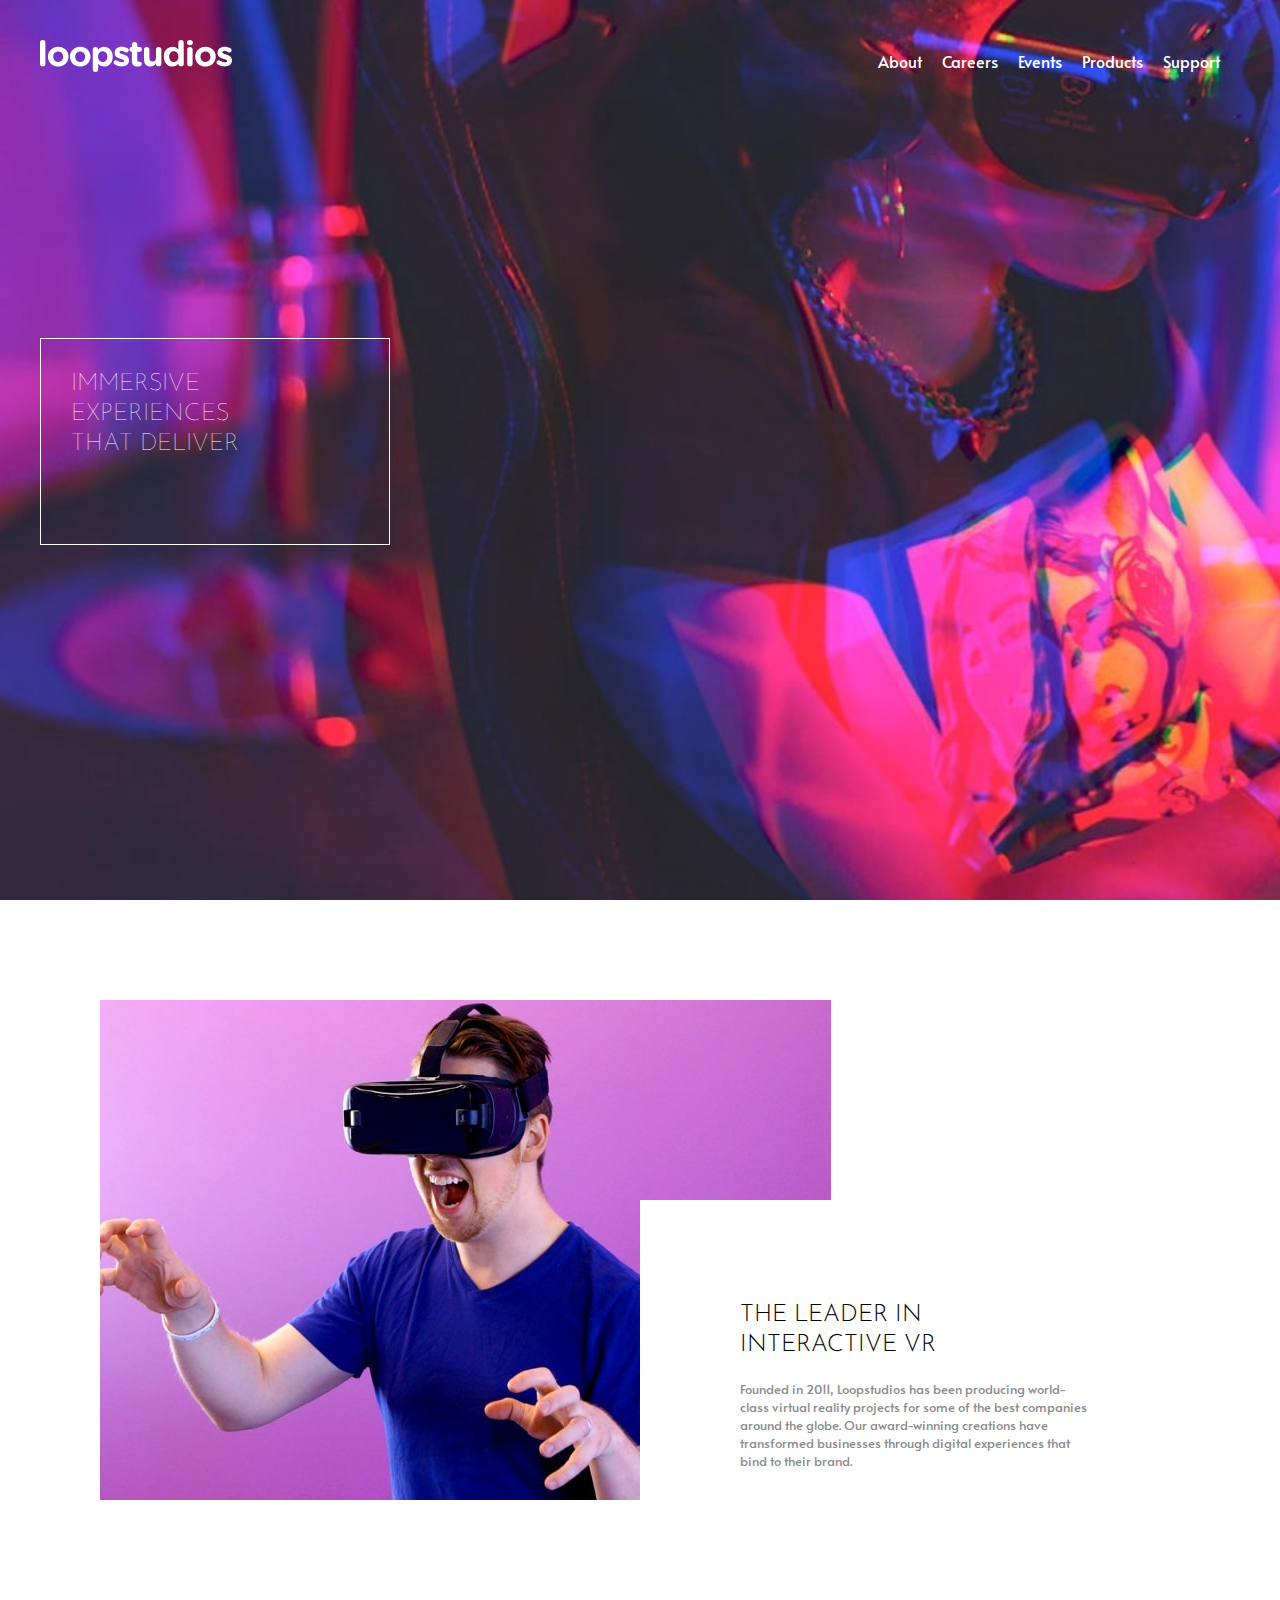
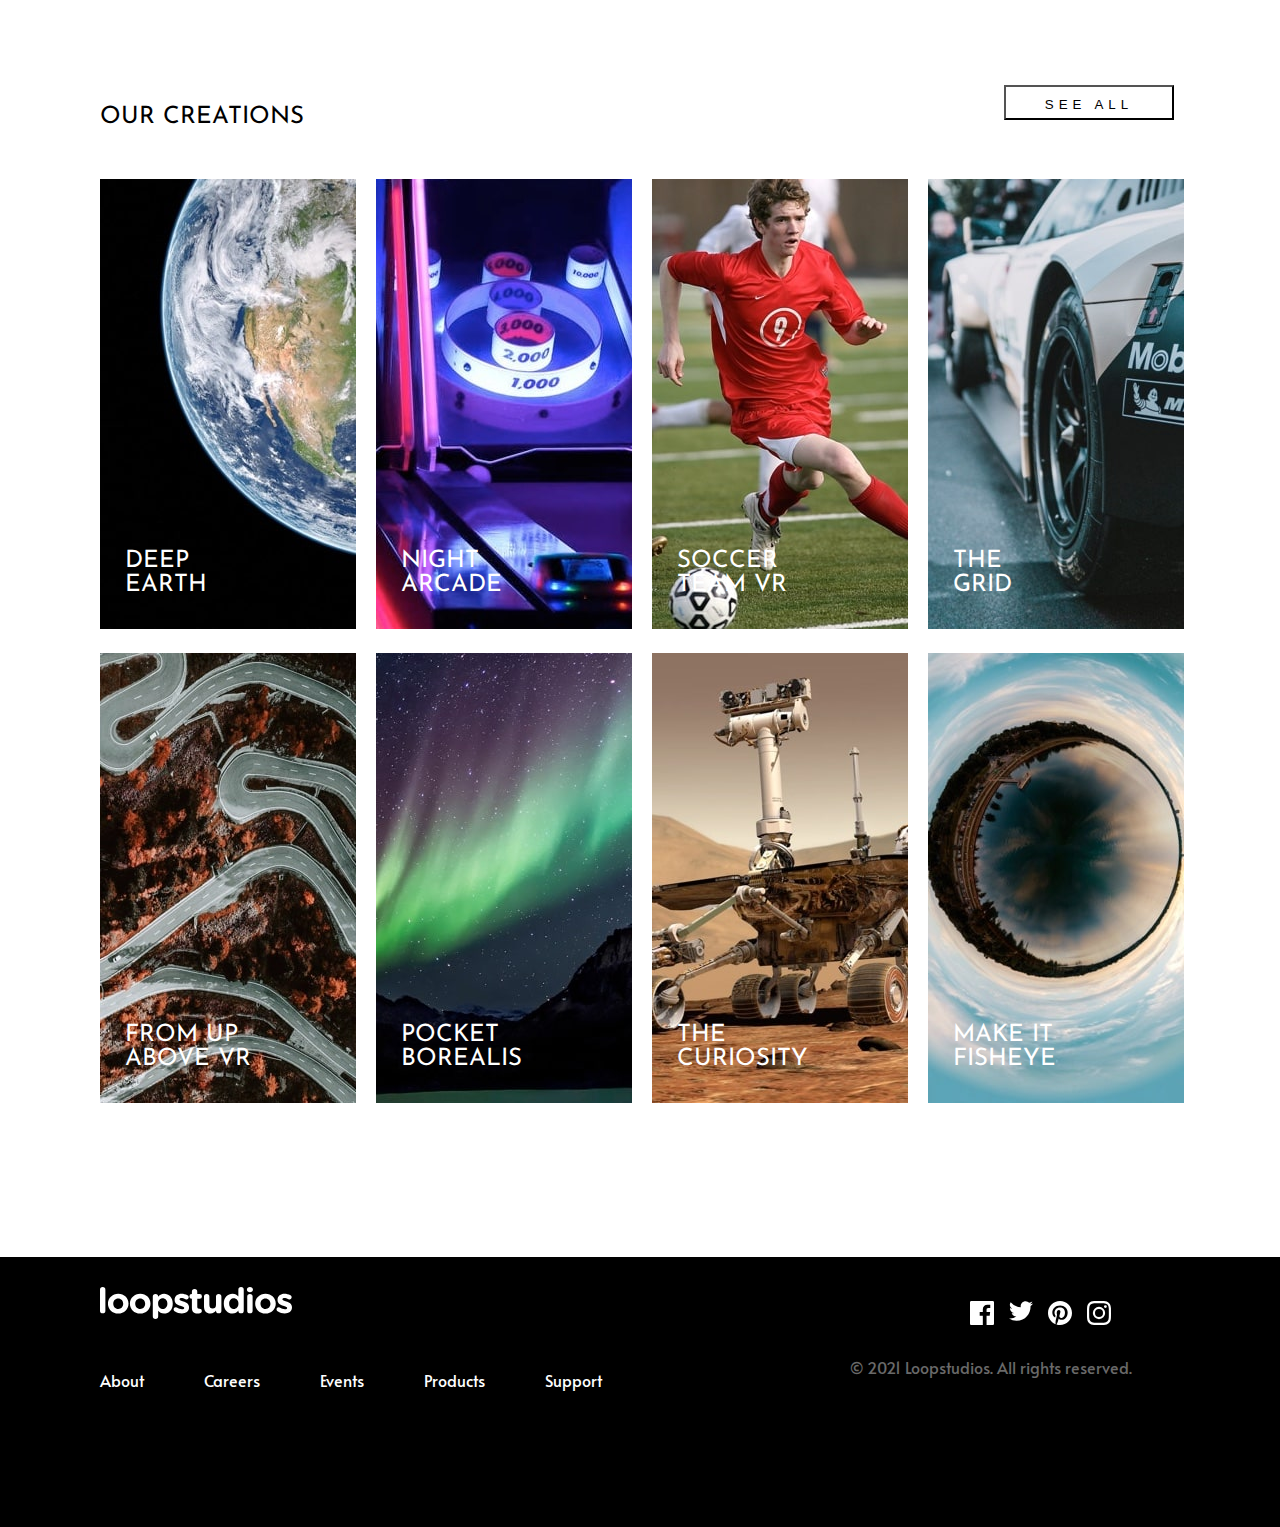
<file: index.html>
<!DOCTYPE html>
<html lang="en">
<head>
    <meta charset="UTF-8">
    <meta http-equiv="X-UA-Compatible" content="IE=edge">
    <meta name="viewport" content="width=device-width, initial-scale=1.0">
    <title>index</title>
    <link rel="stylesheet" href="./pages/styles.css" />
    <link rel="preconnect" href="https://fonts.googleapis.com">
    <link rel="preconnect" href="https://fonts.gstatic.com" crossorigin>
    <link href="https://fonts.googleapis.com/css2?family=Alata&family=Barlow:wght@400;500;900&family=Fraunces:opsz,wght@9..144,700;9..144,800;9..144,900&family=Public+Sans:wght@300;500;600&display=swap" rel="stylesheet">
    <link rel="preconnect" href="https://fonts.googleapis.com">
    <link rel="preconnect" href="https://fonts.gstatic.com" crossorigin>
    <link href="https://fonts.googleapis.com/css2?family=Alata&family=Barlow:wght@400;500;900&family=Fraunces:opsz,wght@9..144,700;9..144,800;9..144,900&family=Josefin+Sans:wght@300&family=Public+Sans:wght@300;500;600&display=swap" rel="stylesheet">
</head>
<body>
    <header>
        <nav>
            <div>
                <img src="./images/logo.svg"/>
            </div>
            <div class="menu">
                <img src="./images/icon-hamburger.svg" />
            </div>
            <ul>
                <li>
                    <a href="About.html">About</a>
                </li>
                <li>
                    <a href="Careers.html">Careers</a>
                </li>
                <li>
                    <a href="Events.html">Events</a>
                </li>
                <li>
                    <a href="Products.html">Products</a>
                </li>
                <li>
                    <a href="support.html">Support</a>
                </li>
            </ul>
    </nav>
        <div class="header-paragraph">
            <h2>IMMERSIVE<br>EXPERIENCES<br>THAT DELIVER<br></h2>
        </div>
    </header>
    <main>
        <div class="box-container">
            <div class="box1">
                <picture>
                <source media="(min-width: 720px)" 
                srcset="./images/desktop/image-interactive.jpg" />

                <img src="./images/mobile/image-interactive.jpg" id="box1-img"/>
            </picture>
            </div>

            <div class="box2">
                <h2>THE LEADER IN <br> INTERACTIVE VR</h2>
                <p>Founded in 2011, Loopstudios has been producing world-class virtual reality 
                    projects for some of the best companies around the globe. Our award-winning 
                    creations have transformed businesses through digital experiences that bind 
                    to their brand.
                </p>

            </div>
        </div>
        <div class="gallery-header">
                <h2>OUR CREATIONS</h2>
                <button>
                    <a href="more.html">SEE ALL</a>
                </button>
            </div>
            
            <div class="gallery1">
                    <picture>
                    <h2>DEEP <br> EARTH</h2>    
                    <source media="(max-width: 720px)"
                     srcset="./images/mobile/image-deep-earth.jpg" />

                    <img src="./images/desktop/image-deep-earth.jpg" />     
            </picture>
            <picture>
                <h2>NIGHT <br> ARCADE</h2>  
                <source media="(max-width: 720px)"
                srcset="./images/mobile/image-night-arcade.jpg" />

                <img src="./images/desktop/image-night-arcade.jpg" />     
            </picture>
            <picture>
                <h2>SOCCER <br> TEAM VR</h2>  
                <source media="(max-width: 720px)"
                srcset="./images/mobile/image-soccer-team.jpg" />

                <img src="./images/desktop/image-soccer-team.jpg" />     
            </picture>
            <picture>
                <h2>THE <br> GRID</h2>  
                <source media="(max-width: 720px)"
                srcset="./images/mobile/image-grid.jpg" />

                <img src="./images/desktop/image-grid.jpg" />     
            </picture>
            </div>

            <div class="gallery2">
            <picture>
                    <h2>FROM UP <br> ABOVE VR</h2>  
                    <source media="(max-width: 720px)"
                    srcset="./images/mobile/image-from-above.jpg" />
    
                    <img src="./images/desktop/image-from-above.jpg" />     
            </picture>

            <picture>
                <h2>POCKET <br> BOREALIS</h2>  
                <source media="(min-width: 720px)"
                srcset="./images/desktop/image-pocket-borealis.jpg" />

                 <img src="./images/mobile/image-pocket-borealis.jpg" />     
            </picture>
            <picture>
                <h2>THE <br> CURIOSITY</h2>  
                <source media="(min-width: 720px)"
                srcset="./images/desktop/image-curiosity.jpg" />

                <img src="./images/mobile/image-curiosity.jpg" />     
            </picture>

            <picture>
                <h2>MAKE IT <br> FISHEYE</h2>  
                <source media="(min-width: 720px)"
                srcset="./images/desktop/image-fisheye.jpg" />

                <img src="./images/mobile/image-fisheye.jpg" />     
            </picture>
        </div>
        
        <footer class="footer">
            <div class="footer-logo">
                <img src="./images/logo.svg"/>
            </div>
            <div class="footer-links">
                <ul>
                    <li>
                        <a href="About.html">About</a>
                    </li>
                    <li>
                        <a href="Careers.html">Careers</a>
                    </li>
                    <li>
                        <a href="Events.html">Events</a>
                    </li>
                    <li>
                        <a href="Products.html">Products</a>
                    </li>
                    <li>
                        <a href="support.html">Support</a>
                    </li>
                </ul>
            </div>
            <div class= "footer-icons" >
                <div>
                <img src="./images/icon-facebook.svg" />
                </div>
                <div>
                    <img src="./images/icon-twitter.svg" />
                </div>
                <div>
                    <img src="./images/icon-pinterest.svg" />
                </div>    
                <div>
                    <img src="./images/icon-instagram.svg" />
                </div>        
            </div>
            <div class="footer-copyright">
              <h7>© 2021 Loopstudios. All rights reserved.</h7>
            </div>
        </footer>

    </main>
</body>
</html>
</file>
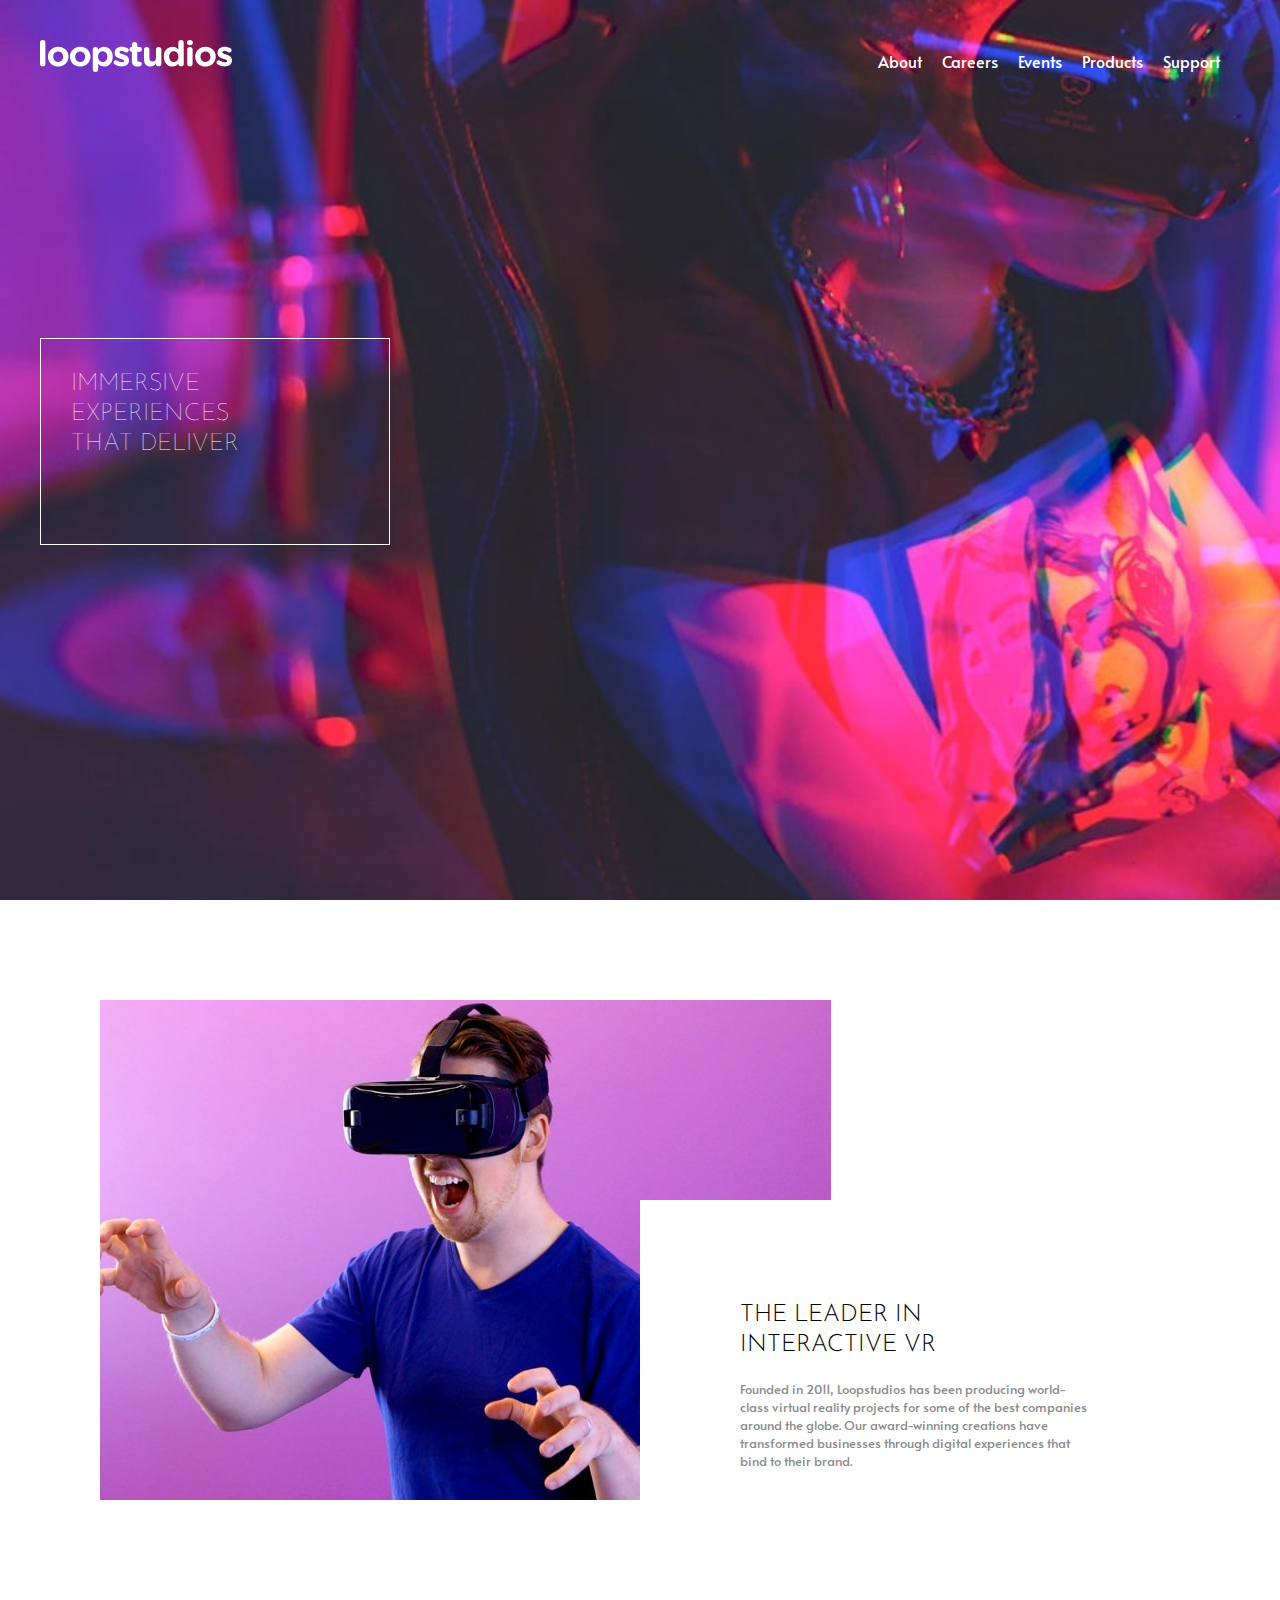
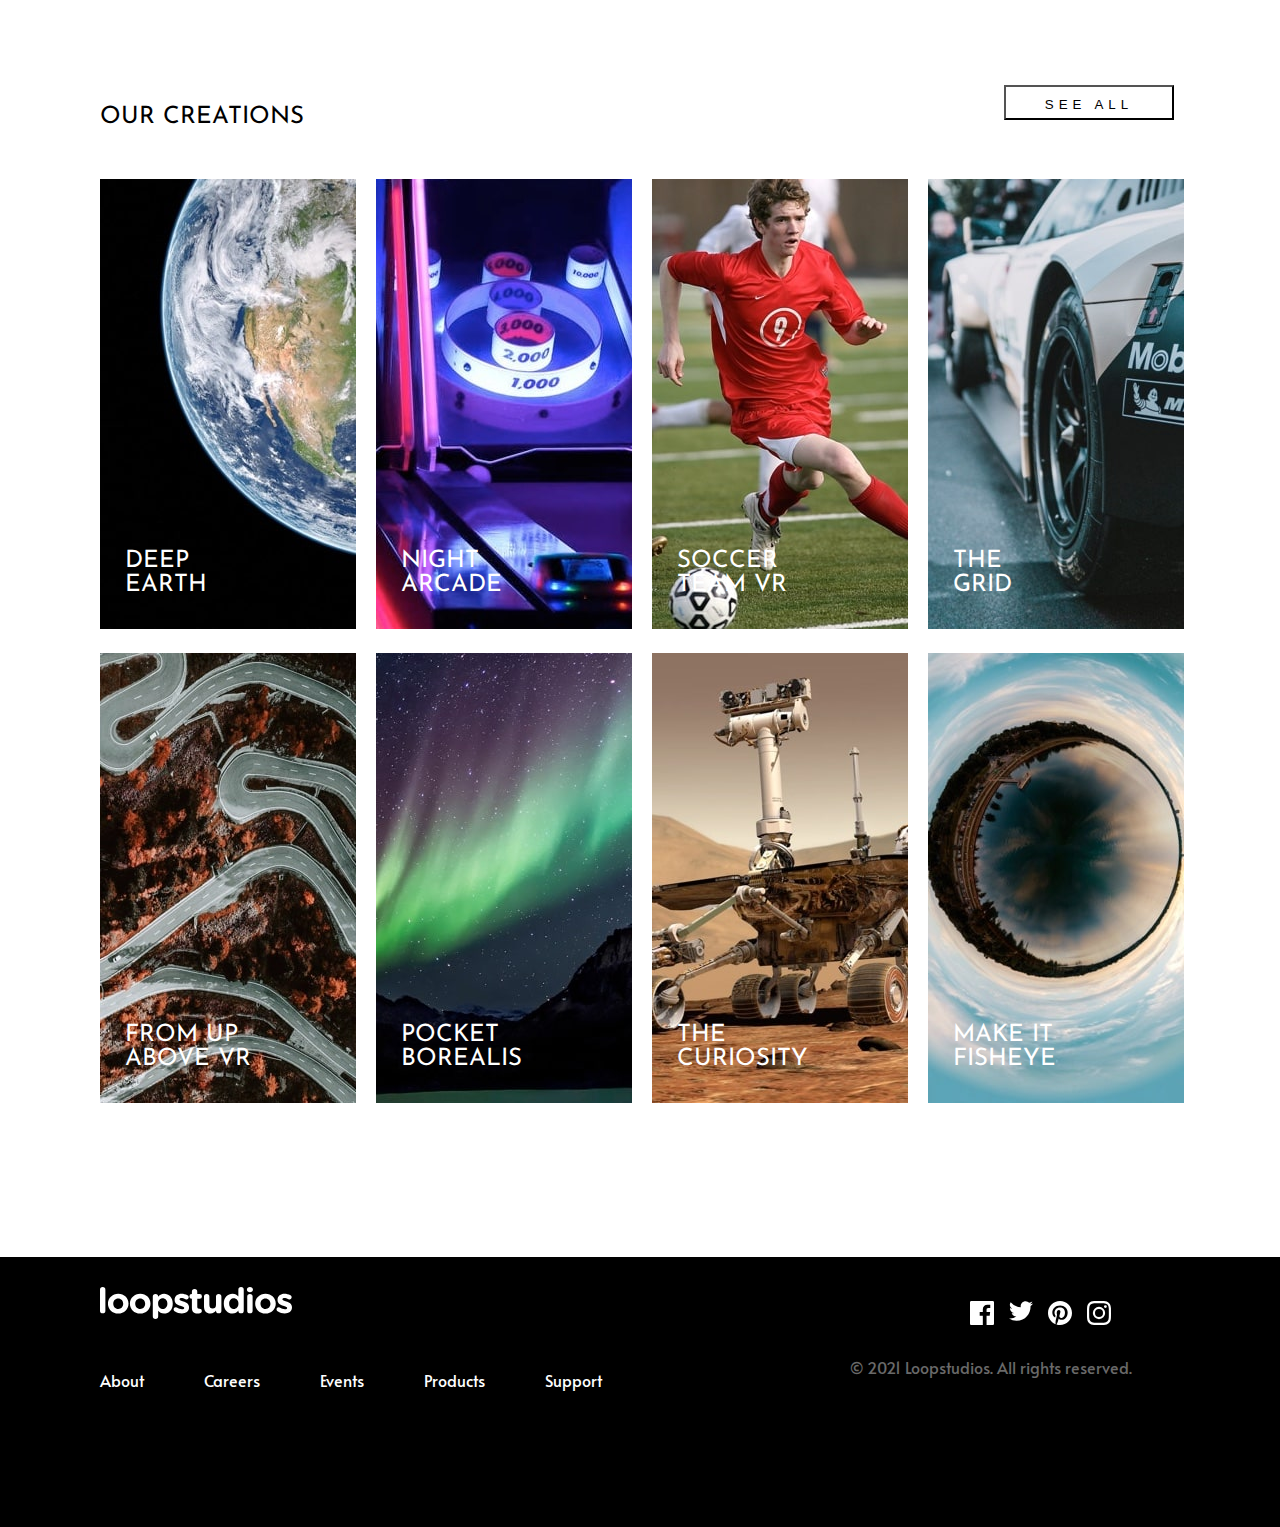
<file: pages/index.html>
<!DOCTYPE html>
<html lang="en">
<head>
    <meta charset="UTF-8">
    <meta http-equiv="X-UA-Compatible" content="IE=edge">
    <meta name="viewport" content="width=device-width, initial-scale=1.0">
    <title>index</title>
    <link rel="stylesheet" href="../pages/styles.css" />
    <link rel="preconnect" href="https://fonts.googleapis.com">
    <link rel="preconnect" href="https://fonts.gstatic.com" crossorigin>
    <link href="https://fonts.googleapis.com/css2?family=Alata&family=Barlow:wght@400;500;900&family=Fraunces:opsz,wght@9..144,700;9..144,800;9..144,900&family=Public+Sans:wght@300;500;600&display=swap" rel="stylesheet">
    <link rel="preconnect" href="https://fonts.googleapis.com">
    <link rel="preconnect" href="https://fonts.gstatic.com" crossorigin>
    <link href="https://fonts.googleapis.com/css2?family=Alata&family=Barlow:wght@400;500;900&family=Fraunces:opsz,wght@9..144,700;9..144,800;9..144,900&family=Josefin+Sans:wght@300&family=Public+Sans:wght@300;500;600&display=swap" rel="stylesheet">
</head>
<body>
    <header>
        <nav>
            <div>
                <img src="../images/logo.svg"/>
            </div>
            <div class="menu">
                <img src="../images/icon-hamburger.svg" />
            </div>
            <ul>
                <li>
                    <a href="About.html">About</a>
                </li>
                <li>
                    <a href="Careers.html">Careers</a>
                </li>
                <li>
                    <a href="Events.html">Events</a>
                </li>
                <li>
                    <a href="Products.html">Products</a>
                </li>
                <li>
                    <a href="support.html">Support</a>
                </li>
            </ul>
    </nav>
        <div class="header-paragraph">
            <h2>IMMERSIVE<br>EXPERIENCES<br>THAT DELIVER<br></h2>
        </div>
    </header>
    <main>
        <div class="box-container">
            <div class="box1">
                <picture>
                <source media="(min-width: 720px)" 
                srcset="../images/desktop/image-interactive.jpg" />

                <img src="../images/mobile/image-interactive.jpg" />
            </picture>
            </div>

            <div class="box2">
                <h2>THE LEADER IN <br> INTERACTIVE VR</h2>
                <p>Founded in 2011, Loopstudios has been producing world-class virtual reality 
                    projects for some of the best companies around the globe. Our award-winning 
                    creations have transformed businesses through digital experiences that bind 
                    to their brand.
                </p>

            </div>
        </div>
        <div class="gallery-header">
                <h2>OUR CREATIONS</h2>
                <button>
                    <a href="more.html">SEE ALL</a>
                </button>
            </div>
            
            <div class="gallery1">
                    <picture>
                    <h2>DEEP <br> EARTH</h2>    
                    <source media="(min-width: 720px)"
                     srcset="../images/desktop/image-deep-earth.jpg" />

                    <img src="../images/mobile/image-deep-earth.jpg" />     
            </picture>
            <picture>
                <h2>NIGHT <br> ARCADE</h2>  
                <source media="(min-width: 720px)"
                srcset="../images/desktop/image-night-arcade.jpg" />

                <img src="../images/mobile/image-night-arcade.jpg" />     
            </picture>
            <picture>
                <h2>SOCCER <br> TEAM VR</h2>  
                <source media="(min-width: 720px)"
                srcset="../images/desktop/image-soccer-team.jpg" />

                <img src="../images/mobile/image-soccer-team.jpg" />     
            </picture>
            <picture>
                <h2>THE <br> GRID</h2>  
                <source media="(min-width: 720px)"
                srcset="../images/desktop/image-grid.jpg" />

                <img src="../images/mobile/image-grid.jpg" />     
            </picture>
            </div>

            <div class="gallery2">
            <picture>
                    <h2>FROM UP <br> ABOVE VR</h2>  
                    <source media="(min-width: 720px)"
                    srcset="../images/desktop/image-from-above.jpg" />
    
                    <img src="../images/mobile/image-from-above.jpg" />     
            </picture>

            <picture>
                <h2>POCKET <br> BOREALIS</h2>  
                <source media="(min-width: 720px)"
                srcset="../images/desktop/image-pocket-borealis.jpg" />

                 <img src="../images/mobile/image-pocket-borealis.jpg" />     
            </picture>
            <picture>
                <h2>THE <br> CURIOSITY</h2>  
                <source media="(min-width: 720px)"
                srcset="../images/desktop/image-curiosity.jpg" />

                <img src="../images/mobile/image-curiosity.jpg" />     
            </picture>

            <picture>
                <h2>MAKE IT <br> FISHEYE</h2>  
                <source media="(min-width: 720px)"
                srcset="../images/desktop/image-fisheye.jpg" />

                <img src="../images/mobile/image-fisheye.jpg" />     
            </picture>
        </div>
        
        <footer class="footer">
            <div class="footer-logo">
                <img src="../images/logo.svg"/>
            </div>
            <div class="footer-links">
                <ul>
                    <li>
                        <a href="About.html">About</a>
                    </li>
                    <li>
                        <a href="Careers.html">Careers</a>
                    </li>
                    <li>
                        <a href="Events.html">Events</a>
                    </li>
                    <li>
                        <a href="Products.html">Products</a>
                    </li>
                    <li>
                        <a href="support.html">Support</a>
                    </li>
                </ul>
            </div>
            <div class= "footer-icons" >
                <div>
                <img src="../images/icon-facebook.svg" />
                </div>
                <div>
                    <img src="../images/icon-twitter.svg" />
                </div>
                <div>
                    <img src="../images/icon-pinterest.svg" />
                </div>    
                <div>
                    <img src="../images/icon-instagram.svg" />
                </div>        
            </div>
            <div class="footer-copyright">
              <h7>© 2021 Loopstudios. All rights reserved.</h7>
            </div>
        </footer>

    </main>
</body>
</html>
</file>
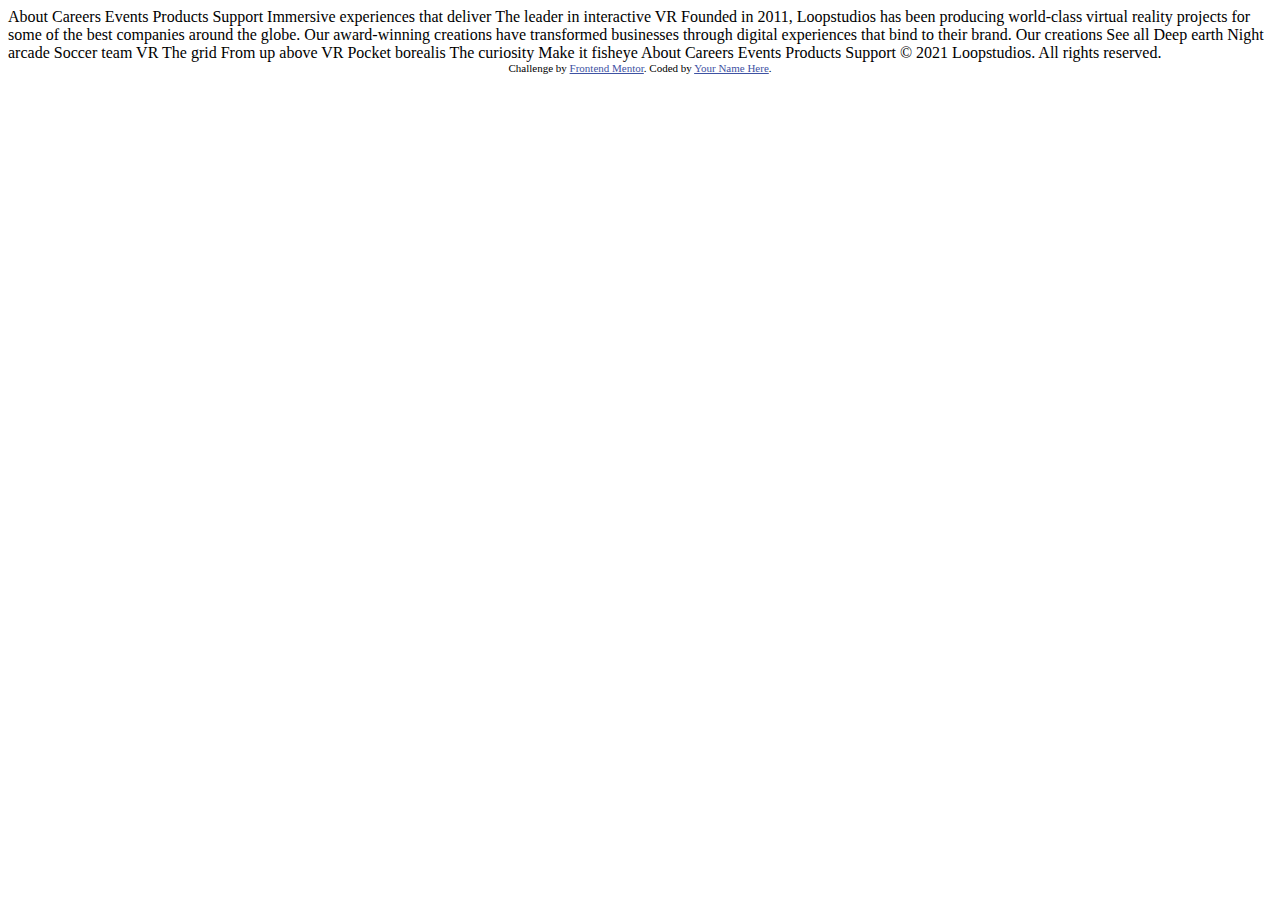
<file: indexkkk.html>
<!DOCTYPE html>
<html lang="en">
<head>
  <meta charset="UTF-8">
  <meta name="viewport" content="width=device-width, initial-scale=1.0"> <!-- displays site properly based on user's device -->

  <link rel="icon" type="image/png" sizes="32x32" href="./images/favicon-32x32.png">
  
  <title>Frontend Mentor | Loopstudios landing page</title>

  <!-- Feel free to remove these styles or customise in your own stylesheet 👍 -->
  <style>
    .attribution { font-size: 11px; text-align: center; }
    .attribution a { color: hsl(228, 45%, 44%); }
  </style>
</head>
<body>
  About
  Careers
  Events
  Products
  Support

  Immersive experiences that deliver

  The leader in interactive VR

  Founded in 2011, Loopstudios has been producing world-class virtual reality 
  projects for some of the best companies around the globe. Our award-winning 
  creations have transformed businesses through digital experiences that bind 
  to their brand.

  Our creations

  See all

  Deep earth
  Night arcade
  Soccer team VR
  The grid
  From up above VR
  Pocket borealis
  The curiosity
  Make it fisheye

  About
  Careers
  Events
  Products
  Support

  © 2021 Loopstudios. All rights reserved.

  <div class="attribution">
    Challenge by <a href="https://www.frontendmentor.io?ref=challenge" target="_blank">Frontend Mentor</a>. 
    Coded by <a href="#">Your Name Here</a>.
  </div>
</body>
</html>
</file>
<file: pages/styles.css>
/* DESKTOP PART */
@import url('https://fonts.googleapis.com/css2?family=Alata&family=Barlow:wght@400;500;900&family=Fraunces:opsz,wght@9..144,700;9..144,800;9..144,900&family=Josefin+Sans:wght@300&family=Public+Sans:wght@300;500;600&display=swap');

*{
    box-sizing: border-box;
}
html,body{
    padding: 0px;
    margin: 0px;
}
header {
    width: 100%;
    height: 100vh;
    background-image: url("../images/desktop/image-hero.jpg");
    background-repeat: no-repeat;
    background-size: cover;
    padding: 40px;
}
header nav{
    display: flex;
    justify-content: space-between;
}
header nav ul{
   list-style: none;
   display: flex;
   gap:20px;
   font-family: 'Alata', sans-serif;
   margin-top: 10px;
   margin-right: 20px;
}
.menu img{
    display: none;
}
header nav ul li a{
    color: hsl(0, 0%, 100%);
    text-decoration: none;
}
.header-paragraph{
    border:  1px solid hsl(0, 0%, 100%); 
    width: 350px;
    height: 23vh;
    margin-top: 250px;
}

.header-paragraph h2{
    font-family: 'Josefin Sans', sans-serif;
    font-size: 15px;
    font-size: x-large;
    font-weight: lighter;
    color: hsl(0, 0%, 100%);
    padding: 10px;
    margin-left: 20px;
    line-height: 30px;  
}
.box-container{
    display: flex;
    flex-direction: row;
    margin-top: 100px;
    gap: 90px;
}
.box1{
    height: 50vh;
    width: 300px;
    background-size: cover;
    margin-left: 100px;
}
/* .box1 img{
   width: 500px; 
   height: 30vh;
   margin-top: 100px;
} */

.box2{ 
    margin-top: 200px;
    width: 450px;
    height: 50vh;
    margin-left: 150px;
    /* margin-right: 100px; */
    background-color: white;
}
.box2 h2{
    font-family: 'Josefin Sans', sans-serif;
    font-size: 15px ;
    font-size: x-large;
    font-weight: 300;
    line-height: 30px; 
    margin-left: 100px;
    margin-top: 100px;
     
}
.box2 p{
    color: hsl(0, 0%, 55%);
    font-size: small;
    margin-left: 100px; 
    font-family: 'Alata', sans-serif;
}
.gallery-header{
    display: flex;
    flex-direction: row;
    margin-top: 35px;
    
}
.gallery-header h2{
    font-family: 'Josefin Sans', sans-serif;
    font-size: 15px ;
    font-size: x-large;
    font-weight: 400;
    margin-left: 100px;
}
.gallery-header button{
    padding: 10px;
    width: 170px;
    height: 35px;
    margin-left: 700px;
    background-color: hsl(0, 0%, 100%);
}
.gallery-header button a{
    text-decoration: none;
    text-align: center;
    color: hsl(0, 0%, 0%);
    letter-spacing: 5px;
   
}
.gallery1{
    display: flex;
    gap:20px;
    margin-left: 100px;
    margin-top: 30px;
}
.gallery1 picture h2{
    position: absolute;
    margin-top: 370px;
    margin-left: 25px;
    font-family: 'Josefin Sans', sans-serif;
    font-size: 15px ;
    font-size: x-large;
    font-weight: 400;
    color: hsl(0, 0%, 100%);
    
}
.gallery2{
    display: flex;
    gap:20px;
    margin-left: 100px;
    margin-top: 20px;
}
.gallery2 picture h2{
    position: absolute;
    margin-top: 370px;
    margin-left: 25px;
    font-family: 'Josefin Sans', sans-serif;
    font-size: 15px ;
    font-size: x-large;
    font-weight: 400;
    color: hsl(0, 0%, 100%);

}
.footer{
    background-color: hsl(0, 0%, 0%);
    width: 100%;
    height: 30vh;
    margin-top: 150px;
}
.footer-logo{
    padding: 30px;
    margin-left: 70px;
    margin-top: 25px;

}
.footer-links ul{
  
    display: flex;
    margin-bottom: 20px;
    font-family: 'Alata', sans-serif;
}
.footer-links ul li{
    list-style: none;
}
.footer-links ul li a {
    text-decoration: none;
    color: hsl(0, 0%, 100%);
    margin-left: 60px;
    
}
.footer-icons{
    display: flex;
    gap: 15px;
    margin-left: 970px;
    position: absolute;
    margin-top: -110px;
}
.footer-copyright{
    position: absolute;
    color: hsl(0, 0%, 41%);
    font-family: 'Alata', sans-serif;
    margin-left: 850px;
    margin-top: -55px;
}




/* MOBILE PART */
@media  screen and (max-width:720px) {
    header{
       background-image: url("../images/mobile/image-hero.jpg");
       width: 400px;
       height: 600px;
       background-repeat: no-repeat;
       background-size: cover;
    }
    .header-paragraph{
        border:  1px solid hsl(0, 0%, 100%); 
        width: 230px;
        height: 23vh;
        /* margin-top: 250px; */
    }
    
    header nav ul{
        display: none;
        list-style: none;
        margin-right: 100px;
    }
    
    .menu img{
        display: flex;
    }
    .box-container{
        display: flex;
        flex-direction: column;
        margin-top: 100px;
        gap: 90px;
    }
    .box1{
        height: 50vh;
        width: 300px;
        background-size: cover;
        margin-left: 100px;
    }
    #box1-img{
        position: absolute;
        width: 250px;
        height: 300px;
        background-repeat: no-repeat;
        background-size: cover;
        margin-right: 30px;

    }
    .box2{ 
        width: 450px;
        height: 50vh;
       
    }
    .box2 h2{
        font-family: 'Josefin Sans', sans-serif;
        font-size: 15px ;
        font-size: x-large;
        font-weight: 300;
        line-height: 30px;  
    }
    .box2 p{
        color: hsl(0, 0%, 55%);
        font-size: small;
    }
}
</file>
